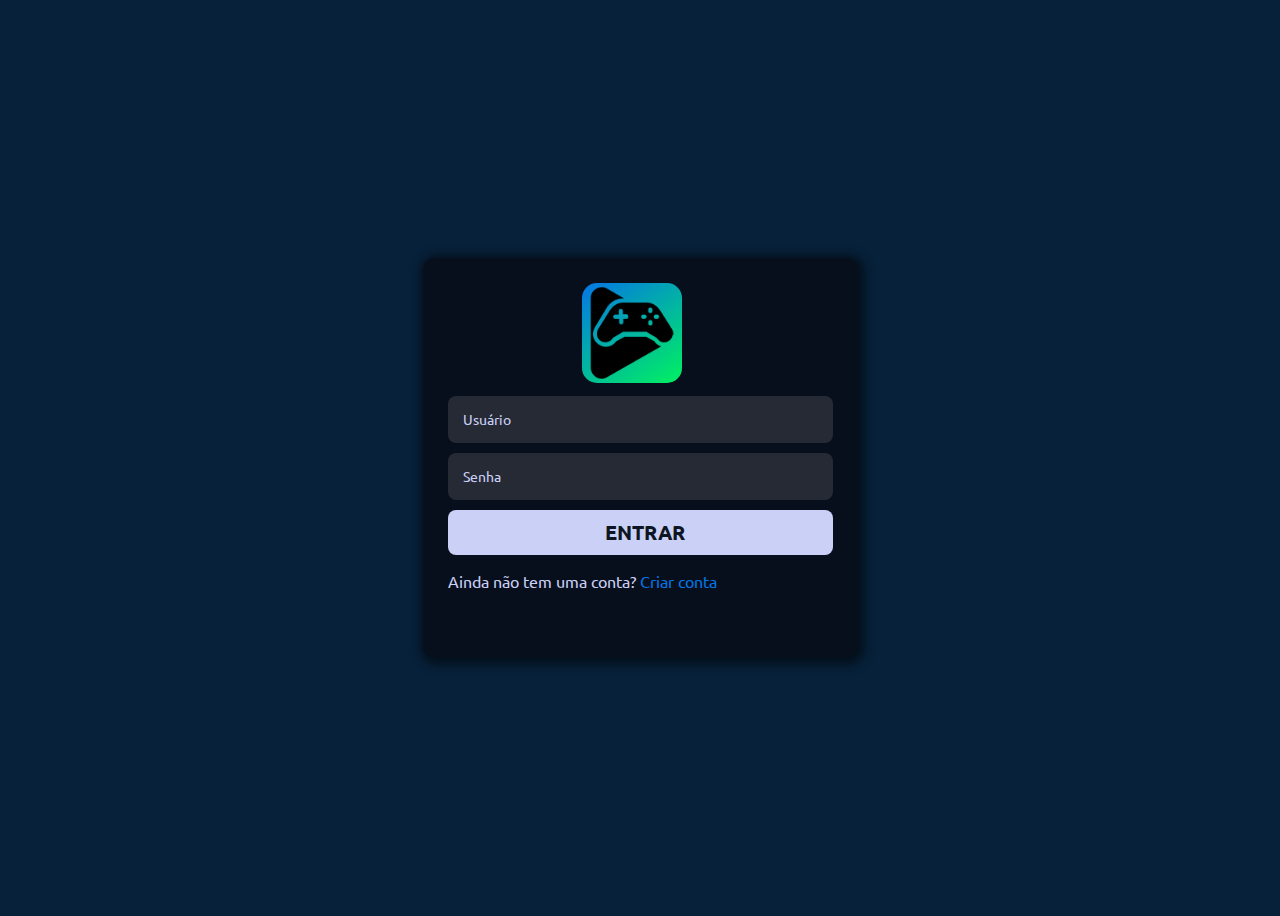
<file: Login/index.html>
<!DOCTYPE html>
<html lang="pt-br">
<head>
    <meta charset="UTF-8">
    <meta http-equiv="X-UA-Compatible" content="IE=edge">
    <meta name="viewport" content="width=device-width, initial-scale=1.0">
    <link rel="stylesheet" href="../Login/CSS/style.css">
    <link rel="preconnect" href="https://fonts.googleapis.com">
    <link rel="preconnect" href="https://fonts.gstatic.com" crossorigin>
    <link href="https://fonts.googleapis.com/css2?family=Ubuntu:wght@300;400;500&display=swap" rel="stylesheet">
    <title>Darkus</title>
</head>
<body>
    <section class="area-login">
        <div class="login">
            <div class="logo">
                <img src="./CSS/game_logo2.png">
            </div>
            <div class="formulario">
                <form method="post">
                    <input type="email" name="nome" placeholder="Usuário" required autofocus>
                    <input type="password" name="senha"  minlength="8" required placeholder="Senha">
                    <input type="submit" value="Entrar">
                </form>
            </div>
            <p>Ainda não tem uma conta?<a href="#"> Criar conta</a></p>
        </div>
    </section>
</body>
</html>
</file>
<file: Login/CSS/style.css>
*{
    font-family: 'Ubuntu', sans-serif;
}
:root{
    --white: #CBD0F7;
    --blue: #0D1523;
    --blue_dark: #070f1d;
    --green-blue: linear-gradient(325deg, #00f260, #0575e6);
}
/* CORPO */
body{
    /* background-color: var(--blue); */
    /* background-color: #061625; */
    /* background-color: #061625e0; */
    background-color: #07213a;
    font-family: 'Segoe UI', Tahoma, Geneva, Verdana, sans-serif;
    overflow: hidden;
}
/* FUNDO LOGIN */
.area-login{
    display: flex;
    justify-content: center;
    align-items: center;
    height: 100vh;
}
/* CAMPO DE LOGIN */
.login {
    background-color: var(--blue_dark);
    box-shadow: 2px 2px 10px 5px rgba(0, 0, 0, 0.5);
    border-radius: 12px;
    display: flex;
    flex-direction: column;
    width: 385px;
    height: 350px;
    padding: 25px;
}
/* DIV DO LOGO */
.logo{
    align-items: center;
    margin-left: 35%;
}
/* LOGO */
.login img{
    width: 100px;
    height: 100px;
    background: var(--green-blue);
    /* background: linear-gradient(325deg, #00f260, #0575e6); */
    transition: ease-in-out 0.3s;
    border-radius: 15px;
} 

.login img:hover{
    background: linear-gradient(125deg, #00f260, #0575e6);
}


/* FORMULARIO */
.login form{
    display: flex;
    flex-direction: column;
    width: 100%;
}
/* INPUTS DO LOGIN */
.login input{
    margin-top: 10px;
    background-color: #252a34;
    border: none;
    outline: none;
    height: 45px;
    border-radius: 8px;
    padding-left: 15px;
    color: var(--white);
}
input::placeholder{
    color: var(--white);
    font-size: 14px;
}
form [type="submit"]{
    display: block;
    color: var(--blue);
    background-color: var(--white);
    transition: 2.3s;
    font-size: 20px;
    text-transform: uppercase;
    font-weight: bold;
    cursor: pointer;
}
form [type="submit"]:hover{
    transition: 2.15s ease-in-out;
    background: linear-gradient(325deg, #00f260, #0575e6);
}

p{
    color: var(--white);
}

a{
    color: #0575e6;
    text-decoration: none;
}
</file>
